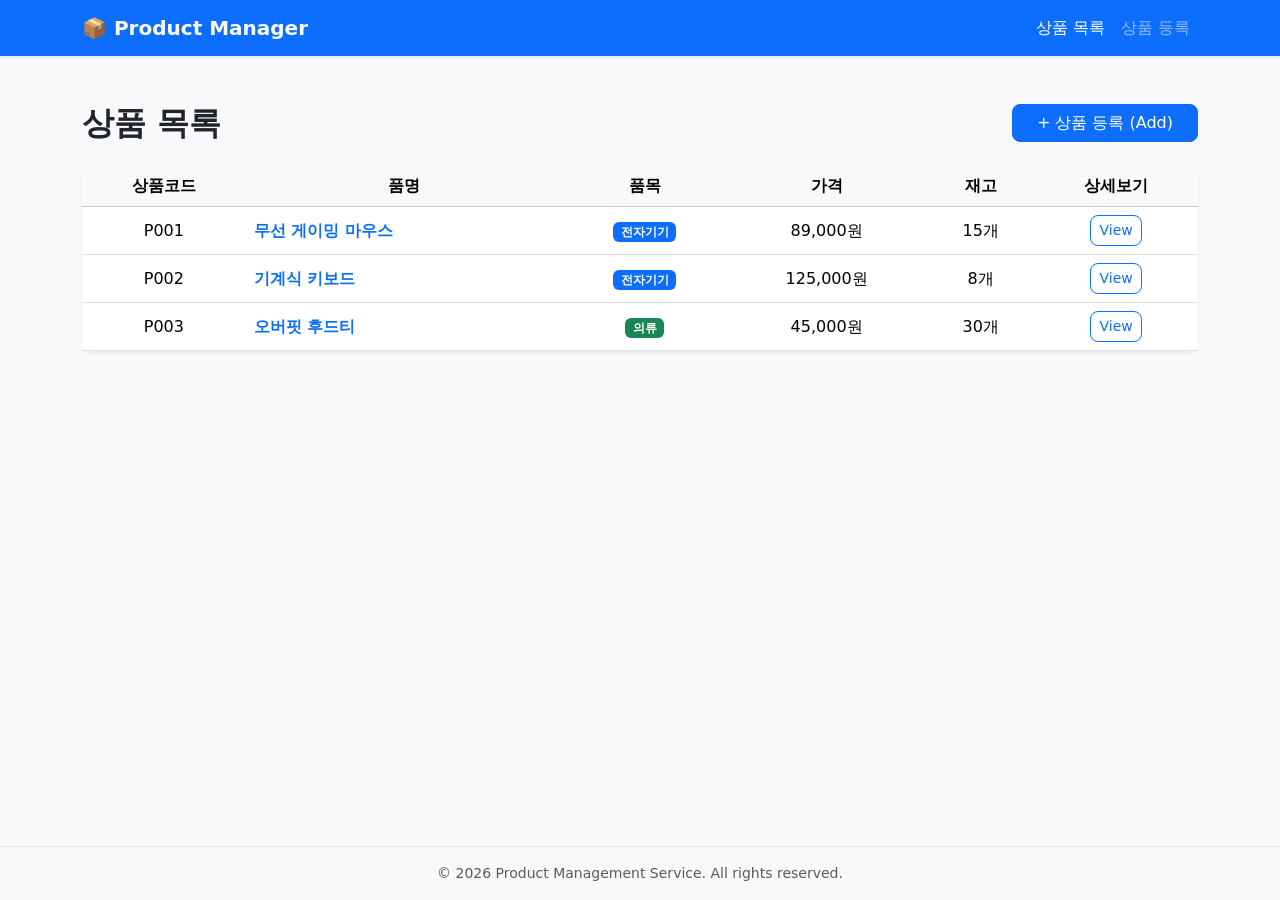
<file: index.html>
<!DOCTYPE html>
<html lang="ko">
<head>
    <meta charset="UTF-8">
    <meta name="viewport" content="width=device-width, initial-scale=1.0">
    <title>상품 관리 서비스 - 목록</title>
    <link href="https://cdn.jsdelivr.net/npm/bootstrap@5.3.3/dist/css/bootstrap.min.css" rel="stylesheet">
    <link rel="stylesheet" href="my.css">
</head>
<body>

    <nav class="navbar navbar-expand-lg navbar-dark bg-primary">
        <div class="container">
            <a class="navbar-brand fw-bold" href="index.html">📦 Product Manager</a>
            <div class="navbar-nav ms-auto">
                <a class="nav-link active" href="index.html">상품 목록</a>
                <a class="nav-link" href="add.html">상품 등록</a>
            </div>
        </div>
    </nav>

    <main class="container my-5">
        <div class="d-flex justify-content-between align-items-center mb-4 flex-wrap gap-2">
            <h2 class="fw-bold mb-0">상품 목록</h2>
            <a href="add.html" class="btn btn-primary px-4">+ 상품 등록 (Add)</a>
        </div>

        <div class="card shadow-sm">
            <div class="card-body p-0">
                <div class="table-responsive">
                    <table class="table table-hover align-middle mb-0 text-center">
                        <thead class="table-light">
                            <tr>
                                <th>상품코드</th>
                                <th>품명</th>
                                <th>품목</th>
                                <th>가격</th>
                                <th>재고</th>
                                <th>상세보기</th>
                            </tr>
                        </thead>
                        <tbody>
                            <tr>
                                <td>P001</td>
                                <td class="fw-bold text-start"><a href="view.html" class="text-decoration-none">무선 게이밍 마우스</a></td>
                                <td><span class="badge bg-primary">전자기기</span></td>
                                <td>89,000원</td>
                                <td>15개</td>
                                <td><a href="view.html" class="btn btn-sm btn-outline-primary">View</a></td>
                            </tr>
                            <tr>
                                <td>P002</td>
                                <td class="fw-bold text-start"><a href="view.html" class="text-decoration-none">기계식 키보드</a></td>
                                <td><span class="badge bg-primary">전자기기</span></td>
                                <td>125,000원</td>
                                <td>8개</td>
                                <td><a href="view.html" class="btn btn-sm btn-outline-primary">View</a></td>
                            </tr>
                            <tr>
                                <td>P003</td>
                                <td class="fw-bold text-start"><a href="view.html" class="text-decoration-none">오버핏 후드티</a></td>
                                <td><span class="badge bg-success">의류</span></td>
                                <td>45,000원</td>
                                <td>30개</td>
                                <td><a href="view.html" class="btn btn-sm btn-outline-primary">View</a></td>
                            </tr>
                        </tbody>
                    </table>
                </div>
            </div>
        </div>
    </main>

    <footer class="footer bg-light text-center py-3 border-top mt-auto">
        <div class="container text-muted small">
            &copy; 2026 Product Management Service. All rights reserved.
        </div>
    </footer>

    <script src="https://cdn.jsdelivr.net/npm/bootstrap@5.3.3/dist/js/bootstrap.bundle.min.js"></script>
</body>
</html>
</file>
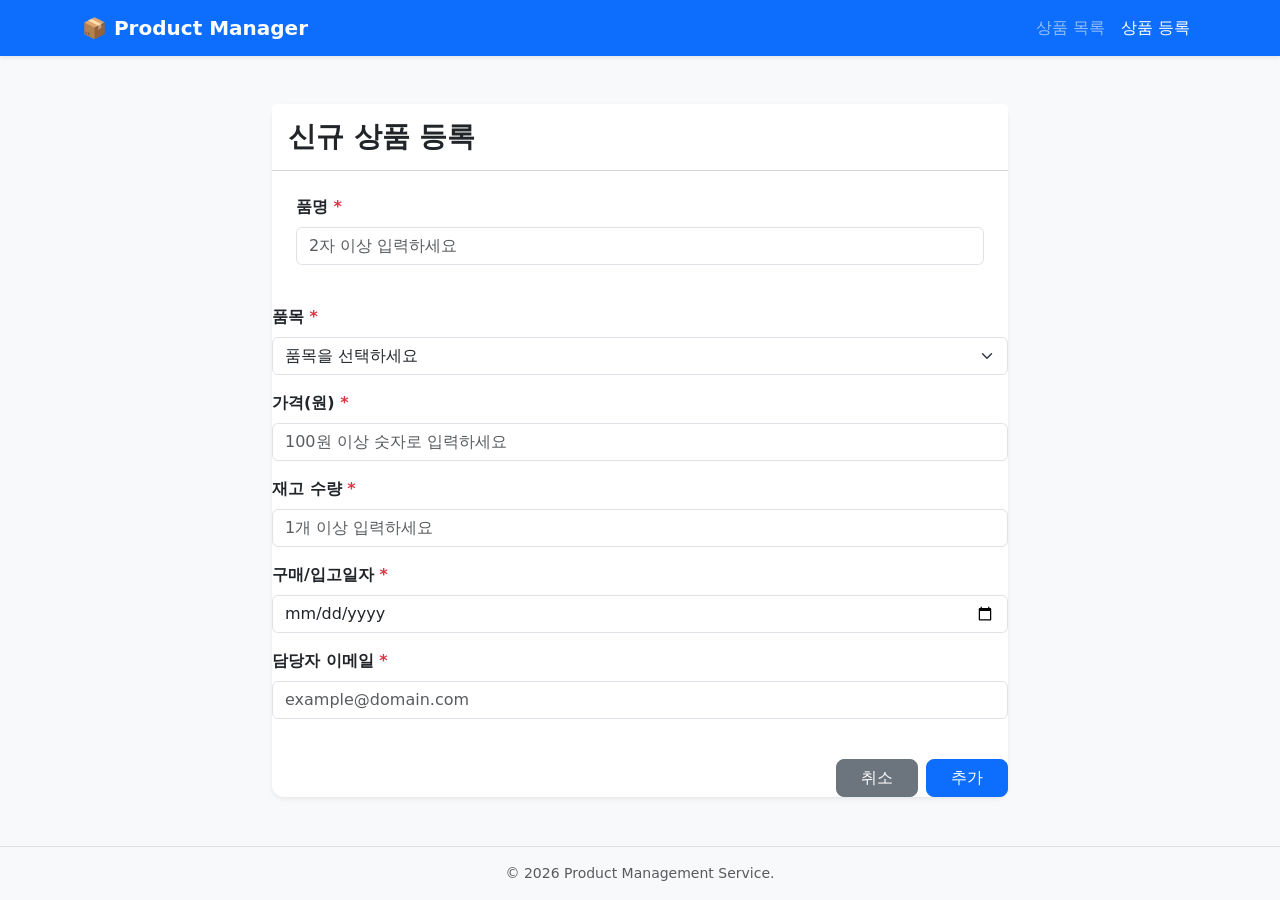
<file: add.html>
<!DOCTYPE html>
<html lang="ko">
<head>
    <meta charset="UTF-8">
    <meta name="viewport" content="width=device-width, initial-scale=1.0">
    <title>상품 관리 서비스 - 상품 등록</title>
    <link href="https://cdn.jsdelivr.net/npm/bootstrap@5.3.3/dist/css/bootstrap.min.css" rel="stylesheet">
    <link rel="stylesheet" href="my.css">
</head>
<body>

    <nav class="navbar navbar-expand-lg navbar-dark bg-primary">
        <div class="container">
            <a class="navbar-brand fw-bold" href="index.html">📦 Product Manager</a>
            <div class="navbar-nav ms-auto">
                <a class="nav-link" href="index.html">상품 목록</a>
                <a class="nav-link active" href="add.html">상품 등록</a>
            </div>
        </div>
    </nav>

    <main class="container my-5">
        <div class="row justify-content-center">
            <div class="col-lg-8">
                <div class="card shadow-sm">
                    <div class="card-header bg-white py-3">
                        <h3 class="fw-bold mb-0">신규 상품 등록</h3>
                    </div>
                    <div class="card-body p-4">
                        <form id="addForm" onsubmit="return validateAndSubmit(event)"
                            <div class="mb-3">
                                <label for="pname" class="form-label fw-bold">품명 <span class="text-danger">*</span></label>
                                <input type="text" class="form-control" id="pname" placeholder="2자 이상 입력하세요">
                            </div>

                            <div class="mb-3">
                                <label for="category" class="form-label fw-bold">품목 <span class="text-danger">*</span></label>
                                <select class="form-select" id="category">
                                    <option value="">품목을 선택하세요</option>
                                    <option value="전자기기">전자기기</option>
                                    <option value="의류">의류</option>
                                    <option value="식품">식품</option>
                                    <option value="잡화">잡화</option>
                                </select>
                            </div>

                            <div class="mb-3">
                                <label for="price" class="form-label fw-bold">가격(원) <span class="text-danger">*</span></label>
                                <input type="number" class="form-control" id="price" placeholder="100원 이상 숫자로 입력하세요">
                            </div>

                            <div class="mb-3">
                                <label for="stock" class="form-label fw-bold">재고 수량 <span class="text-danger">*</span></label>
                                <input type="number" class="form-control" id="stock" placeholder="1개 이상 입력하세요">
                            </div>

                            <div class="mb-3">
                                <label for="buyDate" class="form-label fw-bold">구매/입고일자 <span class="text-danger">*</span></label>
                                <input type="date" class="form-control" id="buyDate">
                            </div>

                            <div class="mb-3">
                                <label for="email" class="form-label fw-bold">담당자 이메일 <span class="text-danger">*</span></label>
                                <input type="email" class="form-control" id="email" placeholder="example@domain.com">
                            </div>

                            <div class="d-flex justify-content-end gap-2 mt-4">
                                <a href="index.html" class="btn btn-secondary px-4">취소</a>
                                <button type="submit" class="btn btn-primary px-4">추가</button>
                            </div>
                        </form>
                    </div>
                </div>
            </div>
        </div>
    </main>

    <footer class="footer bg-light text-center py-3 border-top mt-auto">
        <div class="container text-muted small">&copy; 2026 Product Management Service.</div>
    </footer>

    <script>
        function validateAndSubmit(event) {
            event.preventDefault();

            const pname = document.getElementById('pname').value.trim();
            const category = document.getElementById('category').value;
            const price = document.getElementById('price').value;
            const stock = document.getElementById('stock').value;
            const buyDate = document.getElementById('buyDate').value;
            const email = document.getElementById('email').value.trim();

            if (pname.length < 2) {
                alert("품명은 최소 2자 이상 입력해야 합니다.");
                document.getElementById('pname').focus();
                return false;
            }

            if (!category) {
                alert("품목(카테고리)을 선택해주세요.");
                document.getElementById('category').focus();
                return false;
            }

            if (!price || Number(price) < 100) {
                alert("가격은 100원 이상이어야 합니다.");
                document.getElementById('price').focus();
                return false;
            }

            if (!stock || Number(stock) < 1) {
                alert("재고 수량은 최소 1개 이상이어야 합니다.");
                document.getElementById('stock').focus();
                return false;
            }

            if (!buyDate) {
                alert("구매/입고일자를 선택해주세요.");
                document.getElementById('buyDate').focus();
                return false;
            }

            const emailRegex = /^[^\s@]+@[^\s@]+\.[^\s@]+$/;
            if (!emailRegex.test(email)) {
                alert("올바른 이메일 형식이 아닙니다.");
                document.getElementById('email').focus();
                return false;
            }

            alert("게시물이 추가됩니다.");
            window.location.href = "index.html";
            return true;
        }
    </script>
</body>
</html>
</file>
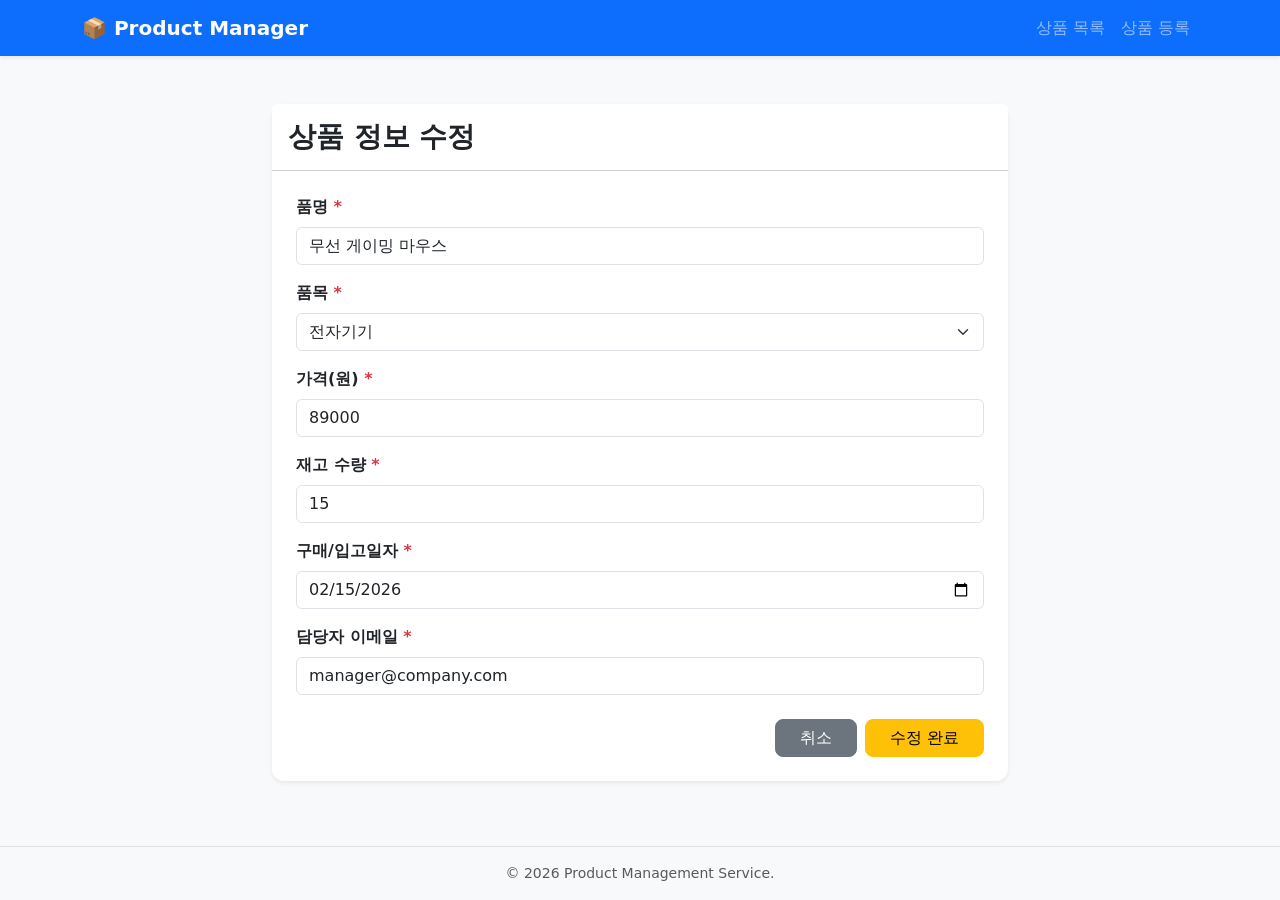
<file: edit.html>
<!DOCTYPE html>
<html lang="ko">
<head>
    <meta charset="UTF-8">
    <meta name="viewport" content="width=device-width, initial-scale=1.0">
    <title>상품 관리 서비스 - 상품 수정</title>
    <link href="https://cdn.jsdelivr.net/npm/bootstrap@5.3.3/dist/css/bootstrap.min.css" rel="stylesheet">
    <link rel="stylesheet" href="my.css">
</head>
<body>

    <nav class="navbar navbar-expand-lg navbar-dark bg-primary">
        <div class="container">
            <a class="navbar-brand fw-bold" href="index.html">📦 Product Manager</a>
            <div class="navbar-nav ms-auto">
                <a class="nav-link" href="index.html">상품 목록</a>
                <a class="nav-link" href="add.html">상품 등록</a>
            </div>
        </div>
    </nav>

    <main class="container my-5">
        <div class="row justify-content-center">
            <div class="col-lg-8">
                <div class="card shadow-sm">
                    <div class="card-header bg-white py-3">
                        <h3 class="fw-bold mb-0">상품 정보 수정</h3>
                    </div>
                    <div class="card-body p-4">
                        <form id="editForm" onsubmit="return validateAndEdit(event)">
                            <div class="mb-3">
                                <label for="pname" class="form-label fw-bold">품명 <span class="text-danger">*</span></label>
                                <input type="text" class="form-control" id="pname" value="무선 게이밍 마우스">
                            </div>

                            <div class="mb-3">
                                <label for="category" class="form-label fw-bold">품목 <span class="text-danger">*</span></label>
                                <select class="form-select" id="category">
                                    <option value="전자기기" selected>전자기기</option>
                                    <option value="의류">의류</option>
                                    <option value="식품">식품</option>
                                    <option value="잡화">잡화</option>
                                </select>
                            </div>

                            <div class="mb-3">
                                <label for="price" class="form-label fw-bold">가격(원) <span class="text-danger">*</span></label>
                                <input type="number" class="form-control" id="price" value="89000">
                            </div>

                            <div class="mb-3">
                                <label for="stock" class="form-label fw-bold">재고 수량 <span class="text-danger">*</span></label>
                                <input type="number" class="form-control" id="stock" value="15">
                            </div>

                            <div class="mb-3">
                                <label for="buyDate" class="form-label fw-bold">구매/입고일자 <span class="text-danger">*</span></label>
                                <input type="date" class="form-control" id="buyDate" value="2026-02-15">
                            </div>

                            <div class="mb-3">
                                <label for="email" class="form-label fw-bold">담당자 이메일 <span class="text-danger">*</span></label>
                                <input type="email" class="form-control" id="email" value="manager@company.com">
                            </div>

                            <div class="d-flex justify-content-end gap-2 mt-4">
                                <a href="view.html" class="btn btn-secondary px-4">취소</a>
                                <button type="submit" class="btn btn-warning px-4">수정 완료</button>
                            </div>
                        </form>
                    </div>
                </div>
            </div>
        </div>
    </main>

    <footer class="footer bg-light text-center py-3 border-top mt-auto">
        <div class="container text-muted small">&copy; 2026 Product Management Service.</div>
    </footer>

    <script>
        function validateAndEdit(event) {
            event.preventDefault();

            const pname = document.getElementById('pname').value.trim();
            const price = document.getElementById('price').value;
            const stock = document.getElementById('stock').value;
            const email = document.getElementById('email').value.trim();

            if (pname.length < 2) {
                alert("품명은 최소 2자 이상 입력해야 합니다.");
                return false;
            }
            if (!price || Number(price) < 100) {
                alert("가격은 100원 이상이어야 합니다.");
                return false;
            }
            if (!stock || Number(stock) < 1) {
                alert("재고 수량은 1개 이상이어야 합니다.");
                return false;
            }
            const emailRegex = /^[^\s@]+@[^\s@]+\.[^\s@]+$/;
            if (!emailRegex.test(email)) {
                alert("올바른 이메일 형식이 아닙니다.");
                return false;
            }

            if (confirm("게시물을 수정할까요?")) {
                alert("수정이 완료되었습니다.");
                window.location.href = "view.html";
                return true;
            }
            return false;
        }
    </script>
</body>
</html>
</file>
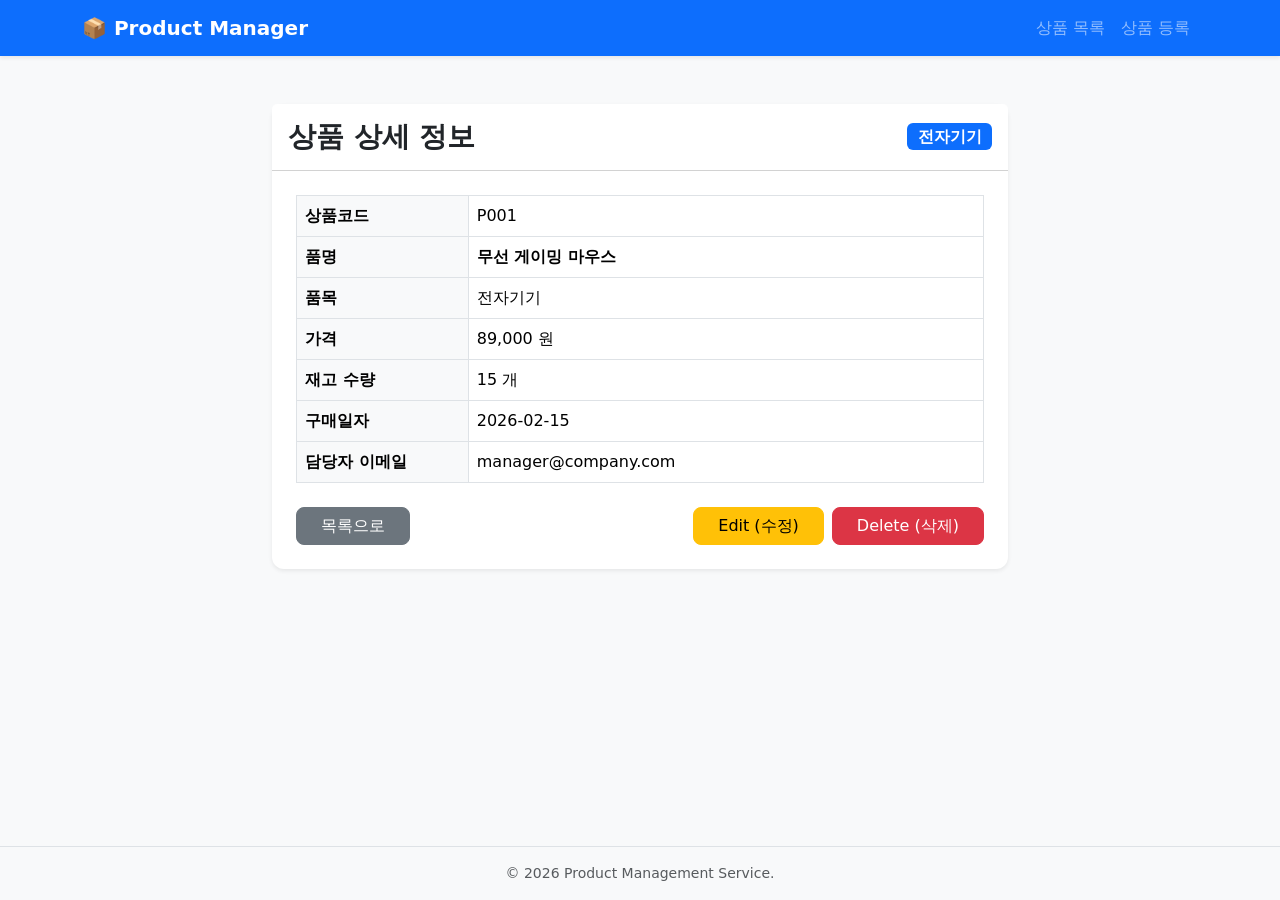
<file: view.html>
<!DOCTYPE html>
<html lang="ko">
<head>
    <meta charset="UTF-8">
    <meta name="viewport" content="width=device-width, initial-scale=1.0">
    <title>상품 관리 서비스 - 상세 보기</title>
    <link href="https://cdn.jsdelivr.net/npm/bootstrap@5.3.3/dist/css/bootstrap.min.css" rel="stylesheet">
    <link rel="stylesheet" href="my.css">
</head>
<body>

    <nav class="navbar navbar-expand-lg navbar-dark bg-primary">
        <div class="container">
            <a class="navbar-brand fw-bold" href="index.html">📦 Product Manager</a>
            <div class="navbar-nav ms-auto">
                <a class="nav-link" href="index.html">상품 목록</a>
                <a class="nav-link" href="add.html">상품 등록</a>
            </div>
        </div>
    </nav>

    <main class="container my-5">
        <div class="row justify-content-center">
            <div class="col-lg-8">
                <div class="card shadow-sm">
                    <div class="card-header bg-white py-3 d-flex justify-content-between align-items-center">
                        <h3 class="fw-bold mb-0">상품 상세 정보</h3>
                        <span class="badge bg-primary fs-6">전자기기</span>
                    </div>
                    <div class="card-body p-4">
                        <table class="table table-bordered">
                            <tbody>
                                <tr>
                                    <th class="bg-light w-25">상품코드</th>
                                    <td>P001</td>
                                </tr>
                                <tr>
                                    <th class="bg-light">품명</th>
                                    <td class="fw-bold">무선 게이밍 마우스</td>
                                </tr>
                                <tr>
                                    <th class="bg-light">품목</th>
                                    <td>전자기기</td>
                                </tr>
                                <tr>
                                    <th class="bg-light">가격</th>
                                    <td>89,000 원</td>
                                </tr>
                                <tr>
                                    <th class="bg-light">재고 수량</th>
                                    <td>15 개</td>
                                </tr>
                                <tr>
                                    <th class="bg-light">구매일자</th>
                                    <td>2026-02-15</td>
                                </tr>
                                <tr>
                                    <th class="bg-light">담당자 이메일</th>
                                    <td>manager@company.com</td>
                                </tr>
                            </tbody>
                        </table>

                        <div class="d-flex justify-content-between mt-4">
                            <a href="index.html" class="btn btn-secondary px-4">목록으로</a>
                            <div class="gap-2 d-flex">
                                <a href="edit.html" class="btn btn-warning px-4">Edit (수정)</a>
                                <button type="button" class="btn btn-danger px-4" onclick="handleDelete()">Delete (삭제)</button>
                            </div>
                        </div>
                    </div>
                </div>
            </div>
        </div>
    </main>

    <footer class="footer bg-light text-center py-3 border-top mt-auto">
        <div class="container text-muted small">&copy; 2026 Product Management Service.</div>
    </footer>

    <script>
        function handleDelete() {
            if (confirm("정말로 이 상품 정보를 삭제하시겠습니까?")) {
                alert("삭제되었습니다.");
                window.location.href = "index.html";
            }
        }
    </script>
</body>
</html>
</file>
<file: my.css>
html, body {
    height: 100%;
    margin: 0;
    font-family: 'Pretendard', -apple-system, BlinkMacSystemFont, system-ui, Roboto, sans-serif;
    background-color: #f8f9fa;
}

body {
    display: flex;
    flex-direction: column;
}

main.container {
    flex: 1 0 auto;
}

.navbar {
    box-shadow: 0 2px 4px rgba(0,0,0,0.08);
}

.card {
    border: none;
    border-radius: 12px;
}

.form-control:focus, .form-select:focus {
    border-color: #0d6efd;
    box-shadow: 0 0 0 0.25rem rgba(13, 110, 253, 0.15);
}

.btn {
    border-radius: 8px;
    font-weight: 500;
}

.table th {
    font-weight: 600;
}

footer {
    flex-shrink: 0;
}

@media (max-width: 767.98px) {
    .container {
        padding-left: 15px;
        padding-right: 15px;
    }

    .card-body {
        padding: 1.25rem !important;
    }

    h2, h3 {
        font-size: 1.5rem;
    }

    .d-flex.gap-2 > .btn, 
    .d-flex.justify-content-end > .btn {
        width: 100%;
        margin-bottom: 0.5rem;
    }

    .d-flex.justify-content-between {
        flex-direction: column;
        gap: 10px;
    }
}
</file>
